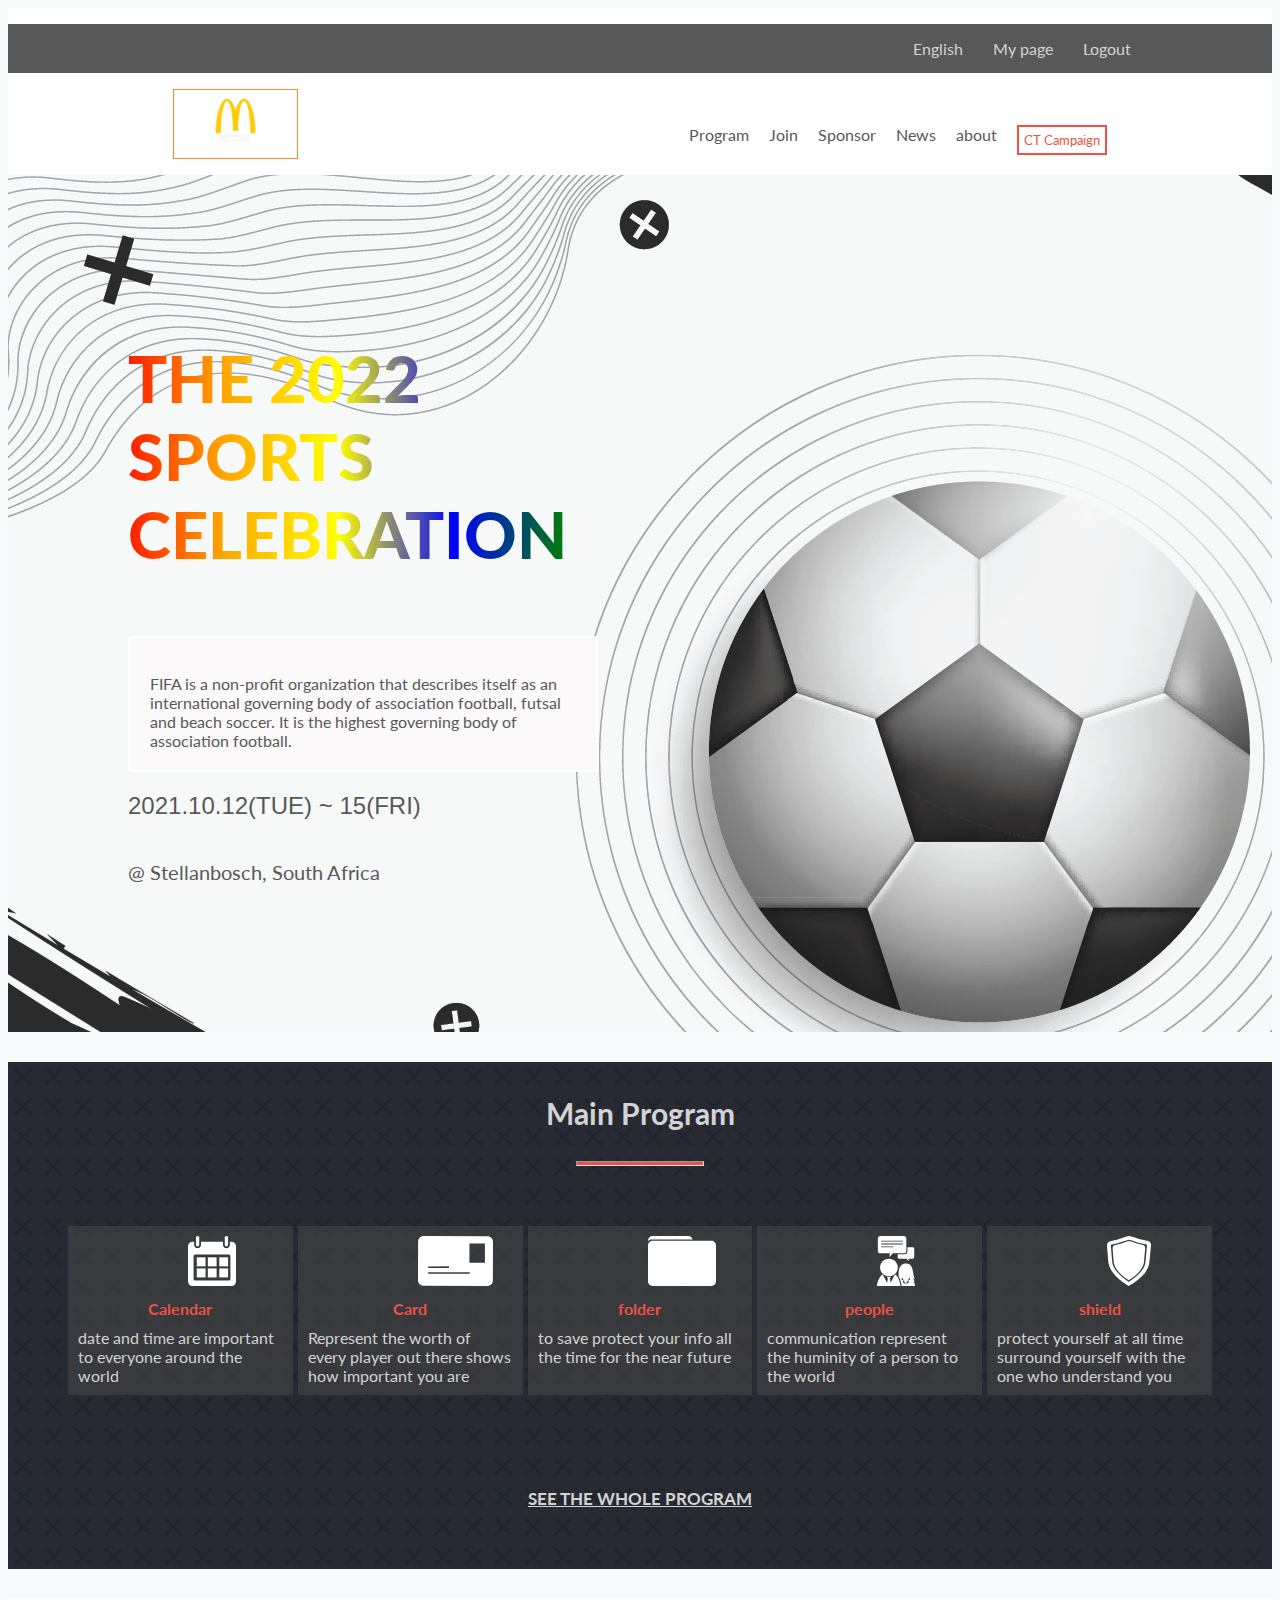
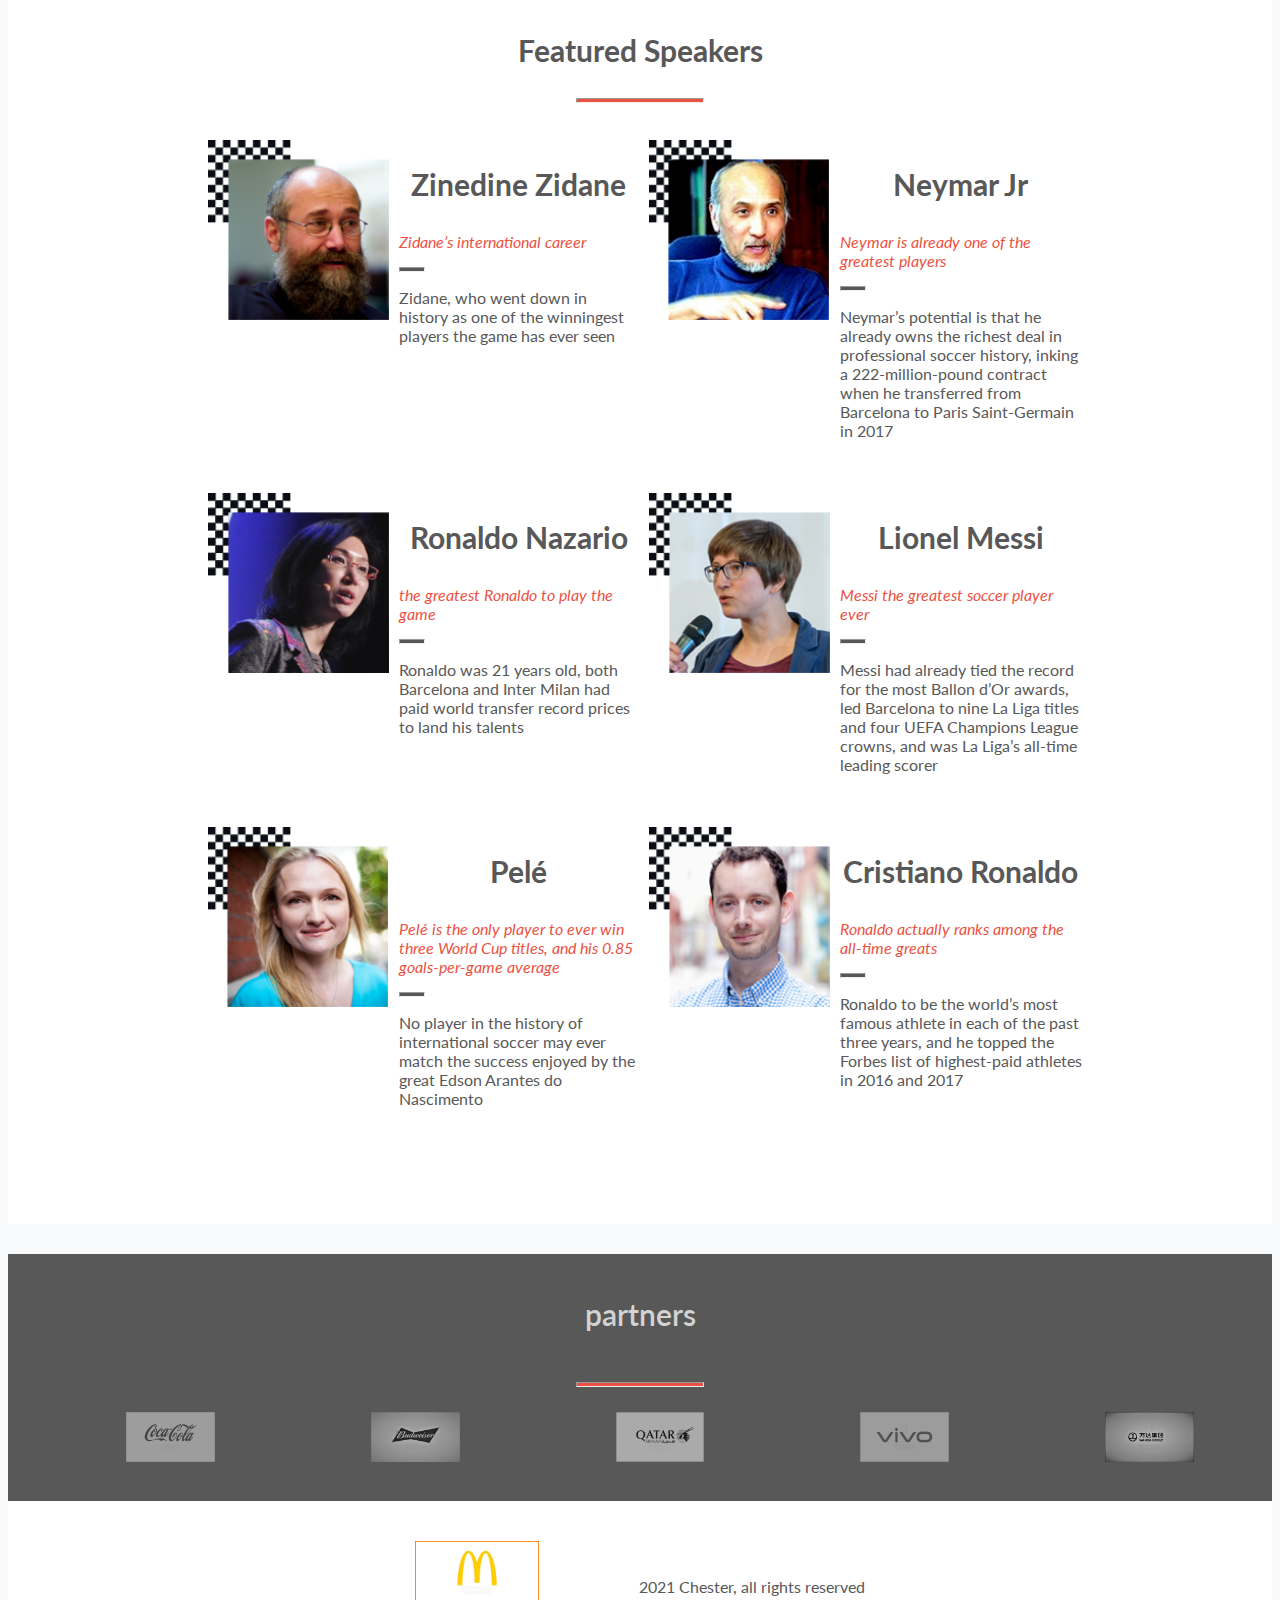
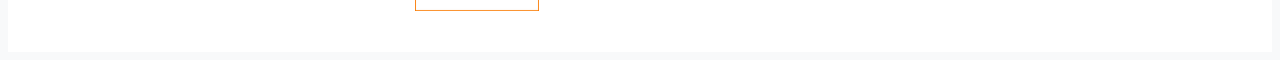
<file: index.html>
<!DOCTYPE html>
<html lang="en">
  <head>
    <meta charset="UTF-8" />
    <meta http-equiv="X-UA-Compatible" content="IE=edge" />
    <meta name="viewport" content="width=device-width, initial-scale=1.0" />
    <link
      href="https://cdn.jsdelivr.net/npm/bootstrap@5.1.3/dist/css/bootstrap.min.css"
      rel="stylesheet"
      integrity="sha384-1BmE4kWBq78iYhFldvKuhfTAU6auU8tT94WrHftjDbrCEXSU1oBoqyl2QvZ6jIW3"
      crossorigin="anonymous"
    />
    <link
      rel="stylesheet"
      href="https://use.fontawesome.com/releases/v5.15.4/css/all.css"
      integrity="sha384-DyZ88mC6Up2uqS4h/KRgHuoeGwBcD4Ng9SiP4dIRy0EXTlnuz47vAwmeGwVChigm"
      crossorigin="anonymous"
    />
    <link rel="stylesheet" href="style.css" />
    <link rel="stylesheet" href="style2.css" />
    <title>Chester</title>
  </head>
  <body>
    <header>
      <!-- mobile  -->
      <div class="header-sect">
        <span class="clas"></span>
        <div id=mob-nav>
          <ul class="menu-1">
            
             
              <li><a href="#">Program</a></li>
              <li> <a href="#">Join</a></li>
            <li><a href="#">Sponsor</a></li>
            <li><a href="#">News</a></li><li>
           <a href="about.html">About</a></li>
          </ul>
        </div>
        <span class="clas"></span>
      </div>
      <!-- Desktop  -->
      <nav>
        <div class="media">
          <ul>
            <li>
              <a href="https://web.facebook.com/rotshidzwa.mavhungu.5/"><i class="fab fa-facebook-f"></i></a>
            </li>
            <li>
              <a href="https://twitter.com/footballlz"><i class="fab fa-twitter"></i></a>
            </li>
            <li><a>English</a></li>
            <li><a>My page</a></li>
            <li><a>Logout</a></li>
          </ul>
        </div>
        <div class="navba">
          <a href="index.html"><img src="images/McDonald-s-Logo-StartupTalky.jpg" class="navImage" alt="" /></a>
          <ul>

            <li><a href="#">Program</a></li>
            <li><a href="#">Join</a></li>
            <li><a href="#">Sponsor</a></li>
            <li><a href="#">News</a></li>
            <li><a href="./about.html">about</a></li>
            <li><button type="button">CT Campaign</button></li>
          </ul>
        </div>
      </nav>
    </header>

    <main> 
      <section class="ban">
        <h1>The 2022 
            <br>sports
             <br>celebration</h1>
        <div class="ban-summary">
          <p>
            FIFA is a non-profit organization that describes itself as an international governing body of association football, futsal and beach soccer. It is the highest governing body of association football.
          </p>
        </div>
        <h2>2021.10.12(tue) ~ 15(fri)</h2>
        <p class="place">@ stellanbosch, South africa</p>
      </section>

      <section class="prog">
        <h3>Main Program</h3>
        <hr class="line" />

        <div class="prog-line">
          <div id="prog-0" class="cards">
            <img src="images/calendar.svg" alt="" />
            <p class="title">Calendar</p>
            <p>date and time are important  to everyone around the world</p>
          </div>
          <div id="prog-1" class="cards">
            <img src="images/card.svg" alt="" />
            <p class="title">Card</p>
            <p>Represent the worth  of every player out there shows how important you are</p>
          </div>
          <div id="prog-2" class="cards">
            <img src="images/folder.svg" alt="" />
            <p class="title">folder</p>
            <p>to save protect your info all the time for the near future</p>
          </div>
          <div id="prog-3" class="cards">
            <img src="images/people.svg" alt="" />
            <p class="title">people</p>
            <p>communication represent the huminity of a person to the world</p>
          </div>
          <div id="prog-4" class="cards">
            <img src="images/shield.svg" alt="" />
            <p class="title">shield</p>
            <p>protect yourself at all time surround yourself with the one who understand you </p>
          </div>
        </div>
        <h3 class="linked"><a href="">SEE THE WHOLE PROGRAM</a></h3>
        <button type="button">join sports summit program 2021</button>
      </section>

      <section class="speakers">
        <h3>featured speakers</h3>
        <hr class="line" />
        <div class="speakers-lineout"></div>
        <button id="button" type="button">More</button>
      </section>

      <section class="sponser">
        <h3>partners</h3>
        <hr class="line" />

        <ul class="sponser-list">
          <li class="image"><img src="images/Coca-Cola-Logo-StartupTalky--1-.jpg" alt="" /></li>
          <li><img src="images/Budweiser-Logo-StartupTalky.jpg" alt="" /></li>
          <li><img src="images/Qatar-Airways-Logo-StartupTalky.jpg" alt="" /></li>
          <li class="image">
            <img src="images/Vivo-Logo-StartupTalky--1-.jpg" class="stretch" alt="" />
          </li>
          <li class="image">
            <img src="images/Wanda-Group-Logo-StartupTalky.jpg" class="stretch" alt="" />
          </li>
        </ul>
      </section>
    </main>
    <footer>
      <div class="footer color-w">
        <img src="images/McDonald-s-Logo-StartupTalky.jpg" alt="" />
        <p>2021  Chester, all rights reserved</p>
      </div>
    </footer>

    <script
      src="https://cdn.jsdelivr.net/npm/bootstrap@5.1.3/dist/js/bootstrap.bundle.min.js"
      integrity="sha384-ka7Sk0Gln4gmtz2MlQnikT1wXgYsOg+OMhuP+IlRH9sENBO0LRn5q+8nbTov4+1p"
      crossorigin="anonymous"
    ></script>
    <script src="script.js"></script>
  </body>
</html>
</file>
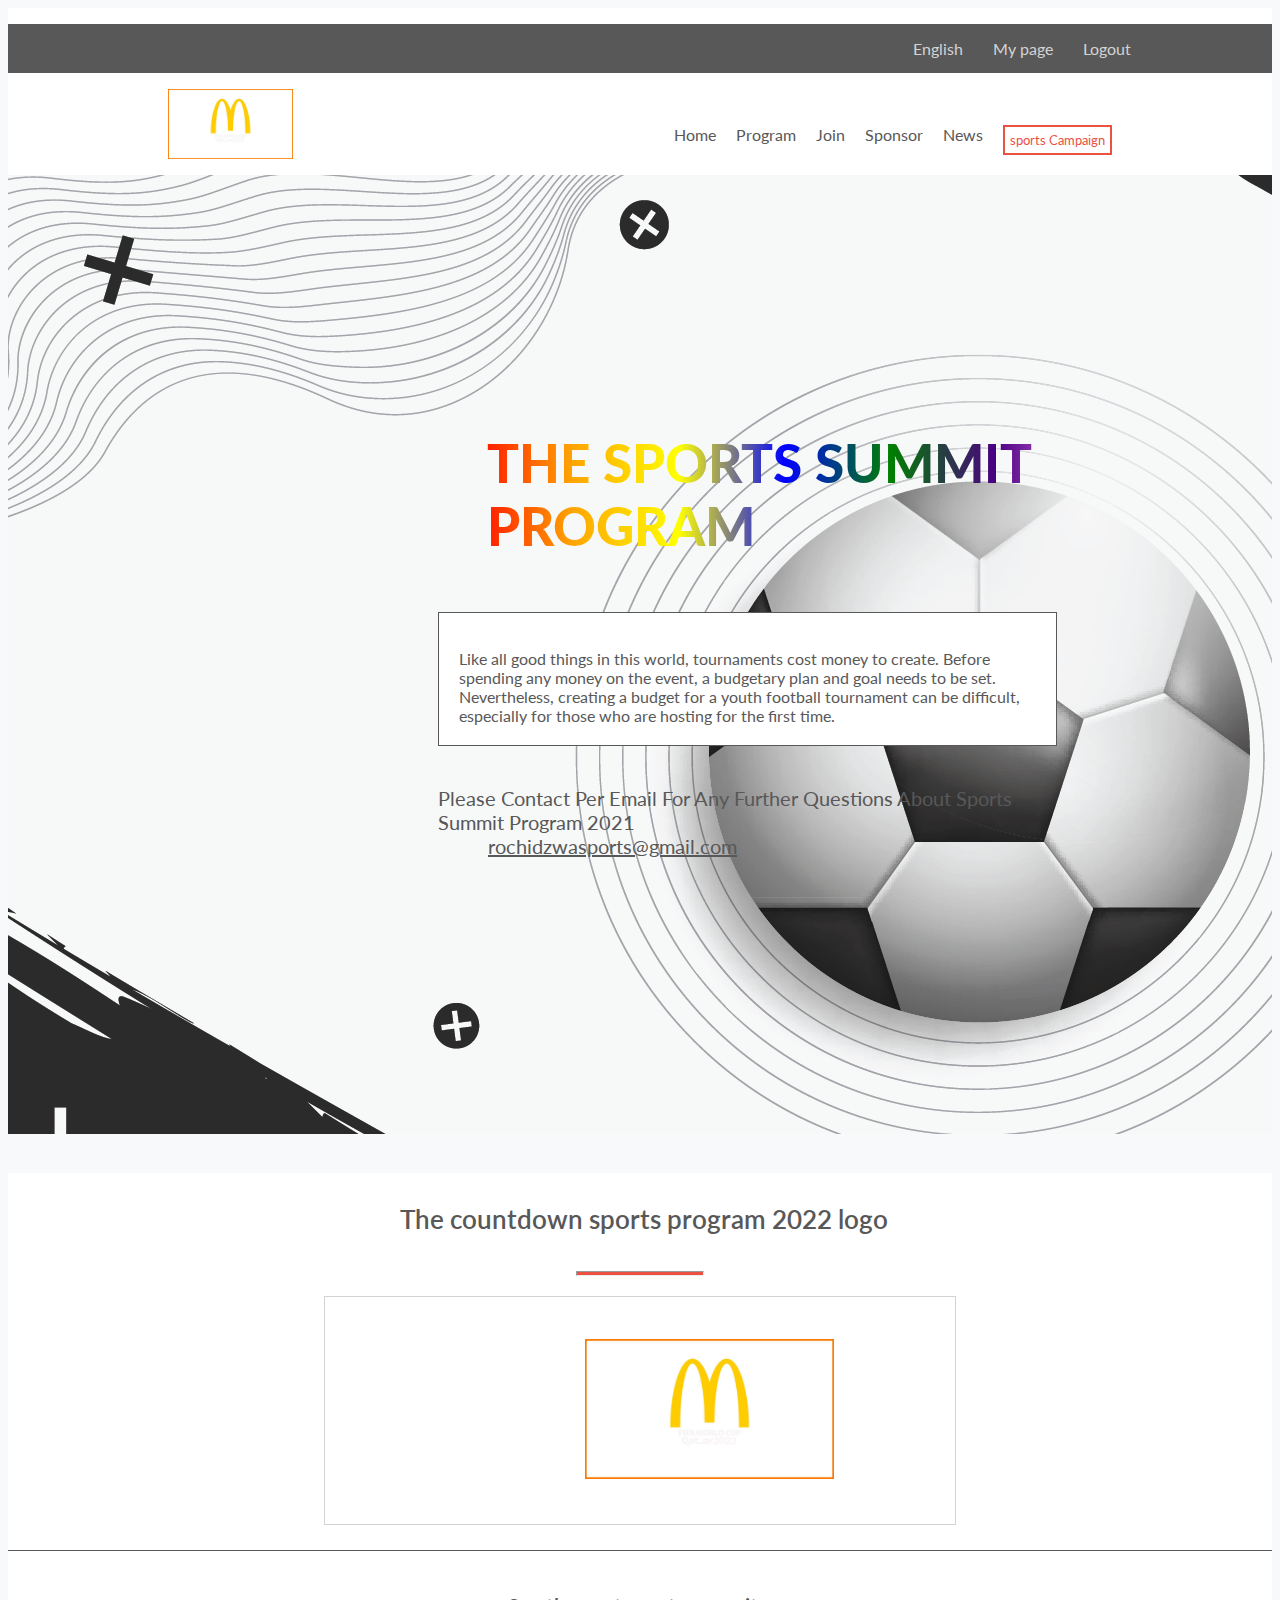
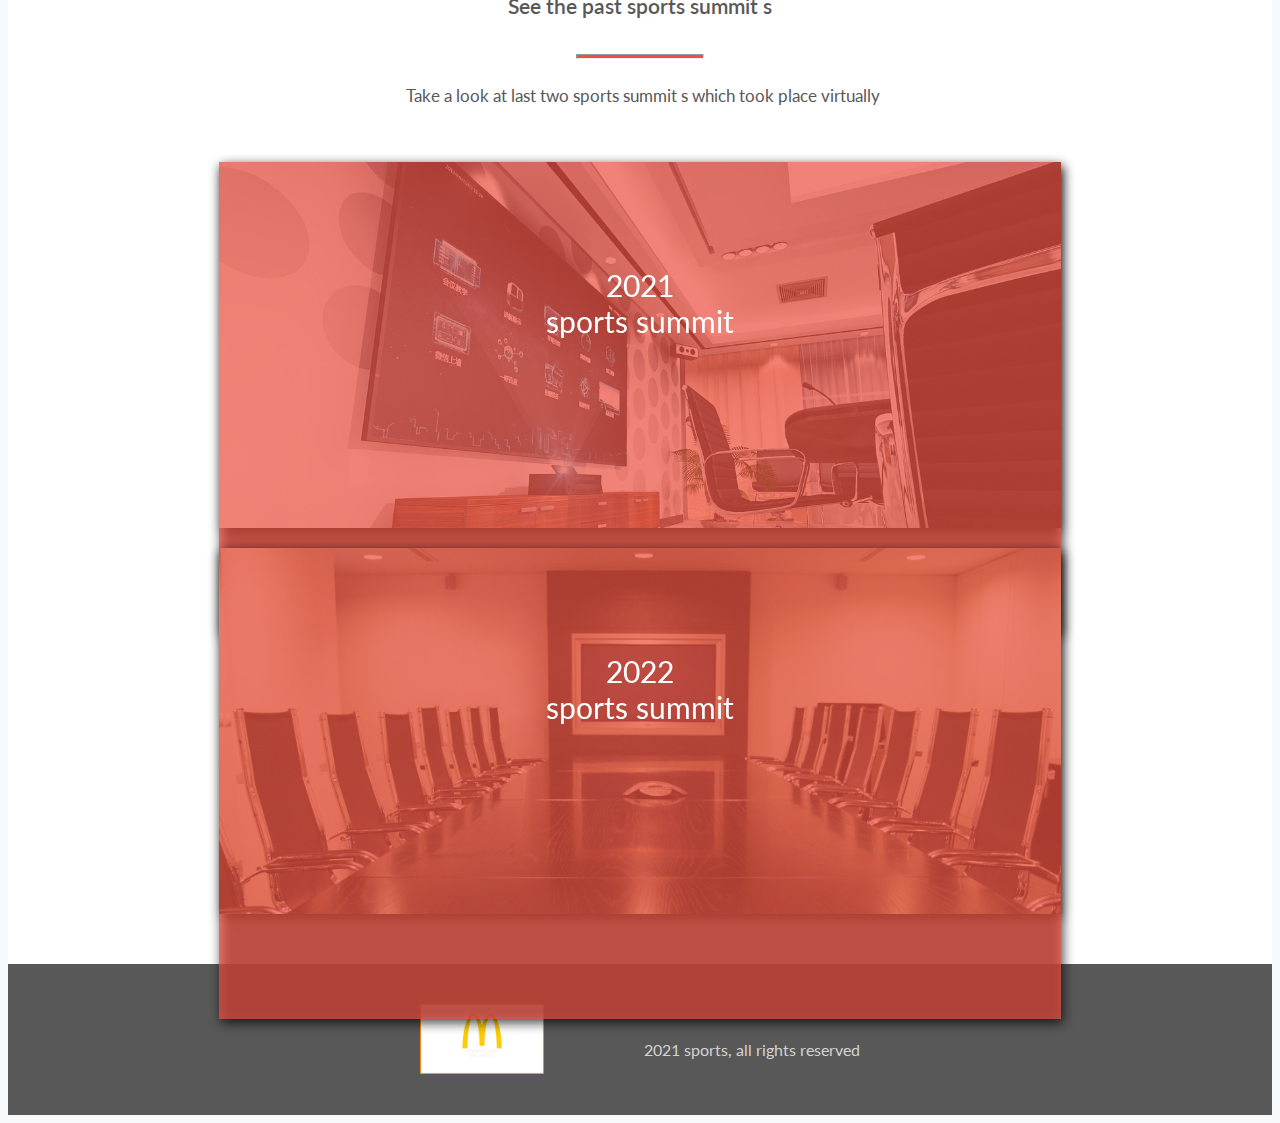
<file: about.html>
<!DOCTYPE html>
<html lang="en">
  <head>
    <meta charset="UTF-8" />
    <meta http-equiv="X-UA-Compatible" content="IE=edge" />
    <meta name="viewport" content="width=device-width, initial-scale=1.0" />
    <link
      href="https://cdn.jsdelivr.net/npm/bootstrap@5.1.3/dist/css/bootstrap.min.css"
      rel="stylesheet"
      integrity="sha384-1BmE4kWBq78iYhFldvKuhfTAU6auU8tT94WrHftjDbrCEXSU1oBoqyl2QvZ6jIW3"
      crossorigin="anonymous"
    />
    <link
      rel="stylesheet"
      href="https://use.fontawesome.com/releases/v5.15.4/css/all.css"
      integrity="sha384-DyZ88mC6Up2uqS4h/KRgHuoeGwBcD4Ng9SiP4dIRy0EXTlnuz47vAwmeGwVChigm"
      crossorigin="anonymous"
    />
    <link rel="stylesheet" href="style.css" />
    <link rel="stylesheet" href="style2.css" />
    <title>chester</title>
  </head>
  <body>
    <header>
      <!-- mobile  -->
      <div class="header-sect">
        <span class="clas"></span>
        <div id="mob-nav">
          <ul class="menu-1">
            <li>
              <a href="index.html">Home</a>
            </li>
            <li>
              <a href="#">Program</a>
            </li>
            <li>
              <a href="#">Join</a>
            </li>
            <li>
              <a href="#">Sponsor</a>
            </li>
          </ul>
        </div>
        <span class="clas"></span>
      </div>
      <!-- Desktop -->
      <nav>
        <div class="media">
          <ul>
            <li>
              <a><i class="fab fa-facebook-f"></i></a>
            </li>
            <li>
              <a><i class="fab fa-twitter"></i></a>
            </li>
            <li><a>English</a></li>
            <li><a>My page</a></li>
            <li><a>Logout</a></li>
          </ul>
        </div>
        <div class="navba">
          <a href="index.html"><img src="images/McDonald-s-Logo-StartupTalky.jpg" class="navImage" alt="" /></a>
          <ul>
            <li><a href="./index.html">Home</a></li>
            <li><a href="#">Program</a></li>
            <li><a href="#">Join</a></li>
            <li><a href="#">Sponsor</a></li>
            <li><a href="#">News</a></li>
            <li><button type="button">sports Campaign</button></li>
          </ul>
        </div>
      </nav>
    </header>

    <main>
      <section class="ban ">
        <div class="container">
        <h1 class="margin-left">the sports summit  program</h1>
        <div class="ban-summary move white-bg">
          <p>
            Like all good things in this world,
             tournaments cost money to create.
              Before spending any money on the event, 
              a budgetary plan and goal needs to be set.
               Nevertheless, creating a budget for a youth football
                tournament can be difficult, 
            especially for those who are hosting for the first time.
           
          </p>
        </div>
        <p class="place side">
          Please contact per Email for any further questions about sports summit
          program 2021 <br />
          <span>rochidzwasports@gmail.com</span>
        </p>
        </div>
      </section>

      <section class="about">
        <h3>The countdown sports program 2022 logo</h3>
        <hr class="line" />
        <p>
         
        </p>
        <div class="about-logo">
          <img src="images/McDonald-s-Logo-StartupTalky.jpg" alt="" />
        </div>
      </section>

      <section class="past-events">
        <h3>See the past sports summit s</h3>
        <hr class="line" />
        <p class="event-summary">
          Take a look at last two sports summit s which took place virtually
        </p>
        <div class="event-list">
          <div id="event-0">
            <div class="bg-color">
              <span>2021</span> <br />
              sports summit 
            </div>
          </div>
          <div id="event-1">
            <div class="bg-color">
              <span>2022</span> <br />
              sports summit 
            </div>
          </div>
        </div>
      </section>

      <section class="sponser off">
            <h3>Partner</h3>
            <hr class="line" />
            <ul class="sponser-list">
              <li class="image"><img src="images/Coca-Cola-Logo-StartupTalky--1-.jpg" alt="" /></li>
              <li><img src="images/Budweiser-Logo-StartupTalky.jpg" alt="" /></li>
              <li><img src="images/Qatar-Airways-Logo-StartupTalky.jpg" alt="" /></li>
              <li class="image">
                <img src="images/Vivo-Logo-StartupTalky--1-.jpg" class="stretch" alt="" />
              </li>
              <li class="image">
                <img src="images/Wanda-Group-Logo-StartupTalky.jpg" class="stretch" alt="" />
              </li>
            </ul>
          </section>
        </main>
        <footer>
          <div class="footer color-s">
            <img src="images/McDonald-s-Logo-StartupTalky.jpg" alt="" />
            <p>2021 sports, all rights reserved</p>
          </div>
      </footer>

    <script
      src="https://cdn.jsdelivr.net/npm/bootstrap@5.1.3/dist/js/bootstrap.bundle.min.js"
      integrity="sha384-ka7Sk0Gln4gmtz2MlQnikT1wXgYsOg+OMhuP+IlRH9sENBO0LRn5q+8nbTov4+1p"
      crossorigin="anonymous"
    ></script>
    <script src="script.js"></script>
  </body>
</html>
</file>
<file: style.css>
@import url("http://fonts.cdnfonts.com/css/cocogoose");
@import url("https://fonts.googleapis.com/css2?family=Lato:wght@300;400;700;900&display=swap");

body {
  background: #f8f9fa;
  color: #585858;
  font-family: "Lato", sans-serif;
}

.menu-1 li a {
  color: #fff;
  font-family: "Lato", Arial, Helvetica, sans-serif;
  font-size: 16px;
  width: 100%;
  display: block;
  float: left;
  line-height: 40px;
}

.navba ul li a {
  text-decoration: none;
  color: #585858;
}

.navba ul li a:hover {
  color: #ec5242;
}

hr {
  width: 10%;
  height: 3px !important;
  margin: auto;
  background-color: #ec5242;
}

.ban {
  background-image: url("images/football-bg.png");
  background-repeat: no-repeat;
  padding: 20px 0;
}

.ban h1 {
  font-family: "Lato", sans-serif;
  font-weight: 900;
  padding-top: 20px;
  padding-left: 20px;
  padding-bottom: 20px;
  font-size: 35px;
  width: 100%;
  text-transform: uppercase;
  background-image: linear-gradient(to left, violet, indigo, green, blue, yellow, orange, red);
  -webkit-background-clip: text;
  color: transparent;
}

.ban .ban-summary {
  font-family: "Lato", sans-serif;
  font-weight: 400;
  border: 2px solid #fff;
  padding: 20px;
  margin: 0 15px 0 20px;
  background-color: #fbf9f9;
}

.ban .white-bg {
  background-color: #fff;
  border: 1px solid #585858;
}

.about p {
  margin: 20px;
  font-family: "Lato", sans-serif;
  text-align: center;
}

.ban .ban-summary p {
  margin-bottom: 0;
}

.ban span {
  text-transform: lowercase;
  margin-left: 50px;
  text-decoration: underline;
}

.ban h2 {
  font-family: "COCOGOOSE", sans-serif;
  font-weight: 400;
  text-transform: uppercase;
  margin-top: 20px;
  padding-left: 20px;
  font-size: 24px;
}

.ban .place {
  text-transform: capitalize;
  font-family: "Lato", sans-serif;
  margin-left: 20px;
  font-size: 20px;
  padding-top: 20px;
}

.prog {
  background-image: url("images/x-pattern.svg");
  padding-bottom: 20px;
}

.prog .linked {
  display: none;
}

.prog h3 {
  text-align: center;
  color: #d3d3d3;
  padding-top: 20px;
}

.prog button {
  border: 0;
  background-color: #ec5242;
  color: #d3d3d3;
  height: 88px;
  font-size: 22px;
  padding: 13px;
  margin: 29px 44px 29px 44px;
  text-transform: capitalize;
  font-family: "Lato", sans-serif;
}

.speakers {
  background-color: #fff;
}

.speakers h3 {
  text-align: center;
  color: #585858;
  font-size: 30px;
  padding-top: 33px;
  text-transform: capitalize;
  font-family: "Lato", sans-serif;
}

#speaker-1 .speaker-summary,
#speaker-2 .speaker-summary,
#speaker-3 .speaker-summary,
#speaker-4 .speaker-summary,
#speaker-5 .speaker-summary,
#speaker-6 .speaker-summary {
  font-style: italic;
  color: #ec5242;
}

.speakers-lineout hr {
  margin-left: 0;
  background-color: #585858;
}

.speakers button {
  width: 90%;
  border: 1px solid #585858;
  background-color: #fff;
  padding: 20px 5px 20px 5px;
  margin: 50px 16px;
  border-radius: 5px;
  font-size: 25px;
  color: #585858;
  font-family: "Lato", sans-serif;
}

.about {
  background-color: #fff;
  font-family: "Lato", sans-serif;
  font-weight: 900;
  padding-bottom: 5px;
}

.about h3 {
  font-size: 26px;
  margin: 39px 40px 36px 47px;
  padding-top: 30px;
  font-family: "Lato", sans-serif;
  font-weight: 600;
  text-align: center;
}

.past-events {
  border-top: 1px solid #585858;
  background-color: #fff;
  padding-bottom: 20px;
}

.past-events h3 {
  font-size: 21px;
  margin: 42px 19px 36px 19px;
  font-family: "Lato", sans-serif;
  font-weight: 600;
  text-align: center;
}

.past-events .event-summary {
  font-family: "Lato", sans-serif;
  font-weight: 400;
  border: 1px solid #fff;
  padding: 25px;
  font-size: 17px;
  margin: 0 15px 0 20px;
  text-align: center;
}

.event-list {
  display: grid;
  grid-template-rows: auto auto;
  grid-template-columns: 1fr;
  gap: 20px;
  margin: 30px;
  height: 100%;
}

#event-0 {
  background-image: url("images/set.jpg");
  grid-row-start: 1;
  grid-column-start: 1;
  grid-row-end: 2;
  grid-column-end: 2;
  height: 250px;
  background-repeat: no-repeat;
  background-size: cover;
  filter: drop-shadow(2px 4px 6px black);
}

#event-1 {
  background-image: url("images/center.jpg");
  grid-row-start: 2;
  grid-column-start: 1;
  grid-row-end: 3;
  grid-column-end: 2;
  height: 250px;
  background-repeat: no-repeat;
  background-size: cover;
  filter: drop-shadow(2px 4px 6px black);
}

.event-list .bg-color {
  background-color: #ec5242b8;
  height: 100%;
  padding-top: 105px;
  font-size: 30px;
  text-align: center;
  color: #fff;
}

.sponser {
  background-color: #585858;
  height: 100%;
  padding-bottom: 20px;
}

.sponser h3 {
  color: #d3d3d3;
  font-size: 30px;
  padding-top: 42px;
  text-align: center;
  font-family: "Lato", sans-serif;
  font-weight: 600;
  padding-bottom: 20px;
}

.about-logo {
  border: 1px solid #d3d3d3;
  margin: 20px;
}

@media screen and (max-width: 768px) {
  nav {
    display: none;
  }

  .prog-line {
    display: -ms-grid;
    display: grid;
    -ms-grid-rows: auto auto auto auto auto;
    grid-template-rows: auto auto auto auto auto;
    -ms-grid-columns: 1fr;
    grid-template-columns: 1fr;
    gap: 10px;
    height: 100%;
    padding: 20px;
  }

  #prog-0 {
    background-color: rgba(68, 68, 68, 0.64);
    grid-row: 1;
    grid-row-start: 1;
    grid-column: 1;
    grid-column-start: 1;
    grid-row-end: 2;
    grid-column-end: 2;
    display: flex;
  }

  .off.off {
    display: block;
  }

  .footer img {
    height: 100px;
  }

  .sponser-list img {
    height: 42px;
  }

  .about-logo img {
    height: 120px;
    margin-left: 100px;
  }

  #prog-0 img {
    height: 60px;
    margin-top: 12%;
    margin-left: 5px;
  }

  .footer p {
    font-size: 13px;
    padding-top: 37px;
    margin: 14px;
    font-family: "Lato", sans-serif;
    color: #585858;
  }

  #prog-0 p {
    margin: 20px 5px;
    font-size: 17px;
    color: #d3d3d3;
  }

  #prog-0 .title {
    color: #ec5242;
    margin-top: 16%;
    margin-bottom: 12%;
  }

  #prog-1 {
    background-color: rgba(68, 68, 68, 0.64);
    grid-row: 2;
    grid-row-start: 2;
    grid-column: 1;
    grid-column-start: 1;
    grid-row-end: 3;
    grid-column-end: 2;
    display: flex;
  }

  #prog-1 img {
    height: 60px;
    margin-top: 12%;
    margin-left: 5px;
  }

  #prog-1 p {
    margin: 20px 5px;
    font-size: 17px;
    color: #d3d3d3;
  }

  #prog-1 .title {
    color: #ec5242;
    margin-top: 16%;
    margin-bottom: 12%;
  }

  #prog-2 {
    background-color: rgba(68, 68, 68, 0.64);
    grid-row: 3;
    grid-row-start: 3;
    grid-column: 1;
    grid-column-start: 1;
    grid-row-end: 4;
    grid-column-end: 2;
    display: flex;
  }

  #prog-2 img {
    height: 60px;
    margin-top: 12%;
    margin-left: 5px;
  }

  #prog-2 p {
    margin: 20px 5px;
    font-size: 17px;
    color: #d3d3d3;
  }

  #prog-2 .title {
    color: #ec5242;
    margin-top: 16%;
    margin-bottom: 12%;
  }

  #prog-3 {
    background-color: rgba(68, 68, 68, 0.64);
    grid-row: 4;
    grid-row-start: 4;
    grid-column: 1;
    grid-column-start: 1;
    grid-row-end: 5;
    grid-column-end: 2;
    display: flex;
  }

  #prog-3 img {
    height: 60px;
    margin-top: 12%;
    margin-left: 5px;
  }

  #prog-3 p {
    margin: 20px 5px;
    font-size: 17px;
    color: #d3d3d3;
  }

  #prog-3 .title {
    color: #ec5242;
    margin-top: 16%;
    margin-bottom: 12%;
  }

  #prog-4 {
    background-color: rgba(68, 68, 68, 0.64);
    grid-row: 5;
    grid-row-start: 5;
    grid-column: 1;
    grid-column-start: 1;
    grid-row-end: 6;
    grid-column-end: 2;
    display: flex;
  }

  #prog-4 img {
    height: 60px;
    margin-top: 12%;
    margin-left: 5px;
  }

  #prog-4 p {
    margin: 20px 5px;
    font-size: 17px;
    color: #d3d3d3;
  }

  #prog-4 .title {
    margin-top: 16%;
    margin-bottom: 12%;
    color: #ec5242;
  }

  .speakers-lineout {
    display: -ms-grid;
    display: grid;
    -ms-grid-rows: 1fr 1fr;
    grid-template-rows: 1fr 1fr;
    -ms-grid-columns: 1fr;
    grid-template-columns: 1fr;
    height: 100%;
    gap: 30px;
  }

  #speaker-1 {
    grid-row: 1;
    grid-row-start: 1;
    grid-column: 1;
    grid-column-start: 1;
    grid-row-end: 2;
    grid-column-end: 2;
    display: flex;
  }

  #speaker-1 img {
    height: 150px;
    margin: 17px;
  }

  #speaker-1 h3 {
    color: #272a31;
    text-align: left;
    font-family: "COCOGOOSE", sans-serif;
    font-size: 25px;
  }

  #speaker-1 p {
    color: #272a31;
    font-family: "Lato", sans-serif;
  }

  #speaker-2 {
    grid-row: 2;
    grid-row-start: 2;
    grid-column: 1;
    grid-column-start: 1;
    grid-row-end: 3;
    grid-column-end: 2;
    display: flex;
  }

  #speaker-2 img {
    height: 150px;
    margin: 17px;
  }

  #speaker-2 h3 {
    color: #272a31;
    text-align: left;
    font-family: "COCOGOOSE", sans-serif;
    font-size: 25px;
  }

  #speaker-2 .speaker-summary {
    font-style: italic;
    color: #ec5242;
  }

  #speaker-2 p {
    color: #272a31;
    font-family: "Lato", sans-serif;
  }

  #speaker-3 {
    grid-row: 3;
    grid-row-start: 3;
    grid-column: 1;
    grid-column-start: 1;
    grid-row-end: 4;
    grid-column-end: 2;
    display: flex;
  }

  #speaker-3 img {
    height: 150px;
    margin: 17px;
  }

  #speaker-3 h3 {
    color: #272a31;
    text-align: left;
    font-family: "COCOGOOSE", sans-serif;
    font-size: 25px;
  }

  #speaker-3 p {
    color: #272a31;
    font-family: "Lato", sans-serif;
  }

  #speaker-4 {
    grid-row: 4;
    grid-row-start: 4;
    grid-column: 1;
    grid-column-start: 1;
    grid-row-end: 5;
    grid-column-end: 2;
    display: flex;
  }

  #speaker-4 img {
    height: 150px;
    margin: 17px;
  }

  #speaker-4 h3 {
    color: #272a31;
    text-align: left;
    font-family: "COCOGOOSE", sans-serif;
    font-size: 25px;
  }

  #speaker-4 p {
    color: #272a31;
    font-family: "Lato", sans-serif;
  }

  #speaker-5 {
    grid-row: 5;
    grid-row-start: 5;
    grid-column: 1;
    grid-column-start: 1;
    grid-row-end: 6;
    grid-column-end: 2;
    display: flex;
  }

  #speaker-5 img {
    height: 150px;
    margin: 17px;
  }

  #speaker-5 h3 {
    color: #272a31;
    text-align: left;
    font-family: "COCOGOOSE", sans-serif;
    font-size: 25px;
  }

  #speaker-5 p {
    color: #272a31;
    font-family: "Lato", sans-serif;
  }

  #speaker-6 {
    grid-row: 6;
    grid-row-start: 6;
    grid-column: 1;
    grid-column-start: 1;
    grid-row-end: 7;
    grid-column-end: 2;
    display: flex;
  }

  #speaker-6 img {
    height: 150px;
    margin: 17px;
  }

  #speaker-6 h3 {
    color: #272a31;
    text-align: left;
    font-family: "COCOGOOSE", sans-serif;
    font-size: 25px;
  }

  #speaker-6 p {
    color: #272a31;
    font-family: "Lato", sans-serif;
  }

  .sponser-list {
    display: flex;
    flex-wrap: wrap;
    padding-left: 0;
    justify-content: space-around;
  }

  .sponser-list .stretch {
    /* height: 50px; */
  }

  .footer {
    display: flex;
    background-color: #fff;
    padding: 21px 29px;
    justify-content: space-around;
  }
}

.header-sect {
  position: relative;
  top: 15px;
  left: 25px;
  width: 50px;
  height: 50px;
  display: block;
  cursor: pointer;
  -webkit-transition: opacity 0.2s linear;
  transition: opacity 0.2s linear;
}

.header-sect:hover {
  opacity: 0.8;
}

.header-sect span {
  display: block;
  float: left;
  clear: both;
  height: 10px;
  width: 50px;
  border-radius: 40px;
  background-color: #272a31;
  position: absolute;
  right: 3px;
  top: 3px;
  overflow: hidden;
  -webkit-transition: all 0.4s ease;
  transition: all 0.4s ease;
}

.header-sect span:nth-child(1) {
  margin-top: 10px;
  z-index: 9;
}

.header-sect #mob-nav {
  display: block;
  float: left;
  clear: both;
  height: 10px;
  width: 50px;
  background-color: #272a31;
  right: 3px;
  top: 3px;
  position: absolute;
  overflow: hidden;
  -webkit-transition: all 0.4s ease;
  transition: all 0.4s ease;
  margin-top: 25px;
  border-radius: 10px;
}

.header-sect span:nth-child(3) {
  margin-top: 40px;
}

.menu-1 {
  -webkit-transition: all 0.8s cubic-bezier(0.68, -0.55, 0.265, 1.55);
  transition: all 0.8s cubic-bezier(0.68, -0.55, 0.265, 1.55);
  height: 0;
  width: 0;
  left: 0;
  top: 0;
  position: relative;
  background-color: #67a00c;
  border-radius: 80%;
  z-index: 18;
  overflow: hidden;
}

.menu-1 li {
  display: block;
  float: right;
  clear: both;
  height: auto;
  margin-right: -160px;
  -webkit-transition: all 0.5s cubic-bezier(0.68, -0.55, 0.265, 1.55);
  transition: all 0.5s cubic-bezier(0.68, -0.55, 0.265, 1.55);
}

.oppenned li {
  margin-right: 168px;
}

.menu-1 li:first-child {
  margin-top: 180px;
}

.menu-1 li:nth-child(1) {
  -webkit-transition-delay: 0.05s;
  transition-delay: 0.05s;
}

.menu-1 li:nth-child(2) {
  -webkit-transition-delay: 0.1s;
  transition-delay: 0.1s;
}

.menu-1 li:nth-child(3) {
  -webkit-transition-delay: 0.15s;
  transition-delay: 0.15s;
}

.menu-1 li:nth-child(4) {
  -webkit-transition-delay: 0.2s;
  transition-delay: 0.2s;
}

.menu-1 li:nth-child(5) {
  -webkit-transition-delay: 0.25s;
  transition-delay: 0.25s;
}

.oppenned .menu-1 {
  opacity: 1;
  height: 400px;
  width: 400px;
  position: fixed;
}

.oppenned span:nth-child(1),
.oppenned span:nth-child(3) {
  z-index: 100;
  -webkit-transform: rotate(45deg);
  transform: rotate(45deg);
}

.oppenned span:nth-child(1) {
  -webkit-transform: rotate(45deg) translateY(12px) translateX(12px);
  transform: rotate(45deg) translateY(12px) translateX(12px);
}

.oppenned #mob-nav {
  position: fixed;
  height: 400px;
  width: 400px;
  left: -160px;
  top: -160px;
  border-radius: 50%;
  background-color: #585858;
  overflow: visible;
}

.oppenned span:nth-child(3) {
  -webkit-transform: rotate(-45deg) translateY(-10px) translateX(10px);
  transform: rotate(-45deg) translateY(-10px) translateX(10px);
}

.off {
  display: none;
}

@media screen and (min-width: 768px) {
  .header-sect {
    display: none;
  }

  nav {
    display: flex;
    -webkit-box-orient: vertical;
    -webkit-box-direction: normal;
    -ms-flex-direction: column;
    flex-direction: column;
    background-color: #fff;
  }

  nav .media ul {
    background-color: #585858;
    color: #d3d3d3;
    list-style: none;
    display: flex;
    -webkit-box-pack: end;
    -ms-flex-pack: end;
    justify-content: flex-end;
    padding-right: 10%;
  }

  nav .media ul li {
    padding: 15px;
  }

  .navba {
    display: flex;
    justify-content: space-around;
  }

  .navba .navImage {
    height: 70px;
  }

  nav .navba ul {
    display: flex;
    -webkit-box-pack: center;
    -ms-flex-pack: center;
    justify-content: center;
    list-style: none;
    color: #585858;
    margin-bottom: 0;
  }

  .about-logo {
    border: 1px solid #d3d3d3;
    margin: 20px 25%;
    padding: 42px;
  }

  .about-logo img {
    height: 140px;
    padding-left: 40%;
  }

  .footer img {
    height: 70px;
    padding: 0 100px 0 0;
  }

  nav .navba ul li {
    padding: 20px 0 20px 20px;
  }

  nav .navba ul li:hover {
    color: #ec5242;
  }

  nav .navba ul li button {
    border: 2px solid #ec5242;
    color: #ec5242;
    background-color: #fff;
    text-align: center;
    padding: 5px;
    font-family: "Lato", sans-serif;
  }

  .margin-left.margin-left.margin-left {
    font-size: 53px;
    max-width: 86%;
    margin-left: 109px;
  }

  .ban.ban {
    padding: 100px 100px 128px 100px;
  }

  .ban.ban h1 {
    font-size: 65px;
    max-width: 63%;
  }

  .ban.ban .ban-summary.ban-summary {
    max-width: 40%;
  }

  .ban.ban .side {
    margin-left: 80px;
  }

  .prog.prog h3 {
    display: block;
    text-align: center;
    color: #d3d3d3;
    font-size: 30px;
    padding-top: 33px;
    text-transform: capitalize;
  }

  .prog.prog .linked {
    font-size: 17px;
    padding-bottom: 40px;
    margin-bottom: 0;
  }

  .prog.prog .linked a {
    color: #d3d3d3;
  }

  .prog.prog button {
    display: none;
  }

  .prog.prog .prog-line {
    display: -ms-grid;
    display: grid;
    -ms-grid-rows: 1fr;
    grid-template-rows: 1fr;
    -ms-grid-columns: 1fr 1fr 1fr 1fr 1fr;
    grid-template-columns: 1fr 1fr 1fr 1fr 1fr;
    gap: 5px;
    height: 100%;
    margin: 60px;
  }

  .sponser.sponser .sponser-list img {
    height: 50px;
  }

  .prog.prog .prog-line .cards img {
    height: 50px;
    padding-left: 7.5rem;
    padding-top: 10px;
  }

  .prog.prog #prog-0 {
    background-color: rgba(68, 68, 68, 0.64);
    grid-row: 1;
    grid-row-start: 1;
    grid-column: 1;
    grid-column-start: 1;
    grid-row-end: 2;
    grid-column-end: 2;
  }

  .footer p {
    padding-top: 20px;
  }

  .prog.prog #prog-0 p {
    color: #d3d3d3;
    margin: 10px;
  }

  .prog.prog #prog-0 .title {
    text-align: center;
    color: #ec5242;
    font-weight: 700;
  }

  .prog.prog #prog-1 {
    background-color: rgba(68, 68, 68, 0.64);
    grid-row: 1;
    grid-row-start: 1;
    grid-column: 2;
    grid-column-start: 2;
    grid-row-end: 2;
    grid-column-end: 3;
  }

  .prog.prog #prog-1 p {
    color: #d3d3d3;
    margin: 10px;
  }

  .prog.prog #prog-1 .title {
    text-align: center;
    color: #ec5242;
    font-weight: 700;
  }

  .prog.prog #prog-2 {
    background-color: rgba(68, 68, 68, 0.64);
    grid-row: 1;
    grid-row-start: 1;
    grid-column: 3;
    grid-column-start: 3;
    grid-row-end: 2;
    grid-column-end: 4;
  }

  .prog.prog #prog-2 p {
    color: #d3d3d3;
    margin: 10px;
  }

  .prog.prog #prog-2 .title {
    text-align: center;
    color: #ec5242;
    font-weight: 700;
  }

  .prog.prog #prog-3 {
    background-color: rgba(68, 68, 68, 0.64);
    grid-row: 1;
    grid-row-start: 1;
    grid-column: 4;
    grid-column-start: 4;
    grid-row-end: 2;
    grid-column-end: 5;
  }

  .prog.prog #prog-3 p {
    color: #d3d3d3;
    margin: 10px;
  }

  .prog.prog #prog-3 .title {
    text-align: center;
    color: #ec5242;
    font-weight: 700;
  }

  .prog.prog #prog-4 {
    background-color: rgba(68, 68, 68, 0.64);
    grid-row: 1;
    grid-row-start: 1;
    grid-column: 5;
    grid-column-start: 5;
    grid-row-end: 2;
    grid-column-end: 6;
  }

  .prog.prog #prog-4 p {
    color: #d3d3d3;
    margin: 10px;
  }

  .prog.prog #prog-4 .title {
    text-align: center;
    color: #ec5242;
    font-weight: 700;
  }

  .speakers.speakers {
    padding-bottom: 100px;
  }

  .speakers.speakers button {
    display: none;
  }

  .speakers-lineout {
    display: -ms-grid;
    display: grid;
    -ms-grid-rows: auto auto auto;
    grid-template-rows: auto auto auto;
    -ms-grid-columns: auto auto;
    grid-template-columns: auto auto;
    gap: 0;
    height: 100%;
    margin: 0 15%;
  }

  .speakers-lineout #speaker-1,
  .speakers-lineout #speaker-2,
  .speakers-lineout #speaker-3,
  .speakers-lineout #speaker-4,
  .speakers-lineout #speaker-5,
  .speakers-lineout #speaker-6 {
    display: flex;
  }

  .speakers-lineout #speaker-1 img,
  .speakers-lineout #speaker-2 img,
  .speakers-lineout #speaker-3 img,
  .speakers-lineout #speaker-4 img,
  .speakers-lineout #speaker-5 img,
  .speakers-lineout #speaker-6 img {
    height: 180px;
    margin: 37px 10px 10px 10px;
  }

  .speakers-lineout #speaker-1 hr,
  .speakers-lineout #speaker-2 hr,
  .speakers-lineout #speaker-3 hr,
  .speakers-lineout #speaker-4 hr,
  .speakers-lineout #speaker-5 hr,
  .speakers-lineout #speaker-6 hr {
    margin-left: 0;
  }

  .sponser.sponser .sponser-list {
    display: flex;
    -ms-flex-pack: distribute;
    justify-content: space-around;
    margin-top: 25px;
  }

  #event-0,
  #event-1 {
    max-width: 70%;
    height: 366px;
    margin-left: 15%;
  }

  .footer {
    display: flex;
    -webkit-box-pack: center;
    -ms-flex-pack: center;
    justify-content: center;
    padding: 40px;
    background-color: #585858;
    color: #d3d3d3;
  }

  .color-w {
    background-color: #fff;
    color: #585858;
  }

  .move.move {
    margin-left: 80px;
    max-width: 800px !important;
  }
}
</file>
<file: style2.css>
@import url("http://fonts.cdnfonts.com/css/cocogoose");
@import url("https://fonts.googleapis.com/css2?family=Lato:wght@300;400;700;900&display=swap");

.header-sect {
  position: relative;
  top: -9px;
  left: 25px;
  width: 50px;
  height: 50px;
  display: block;
  cursor: pointer;
  -webkit-transition: opacity 0.2s linear;
  transition: opacity 0.2s linear;
}

.header-sect:hover {
  opacity: 0.8;
}

.header-sect span {
  display: block;
  float: left;
  clear: both;
  height: 10px;
  width: 50px;
  border-radius: 40px;
  background-color: #272a31;
  position: absolute;
  right: 3px;
  top: 3px;
  overflow: hidden;
  -webkit-transition: all 0.4s ease;
  transition: all 0.4s ease;
}

.header-sect span:nth-child(1) {
  margin-top: 10px;
  z-index: 9;
}

.header-sect #mobile-nav {
  display: block;
  float: left;
  clear: both;
  height: 10px;
  width: 50px;
  background-color: #272a31;
  right: 3px;
  top: 3px;
  position: absolute;
  overflow: hidden;
  -webkit-transition: all 0.4s ease;
  transition: all 0.4s ease;
  margin-top: 25px;
  border-radius: 10px;
}

.header-sect span:nth-child(3) {
  margin-top: 40px;
}

.menu-1 {
  -webkit-transition: all 0.8s cubic-bezier(0.68, -0.55, 0.265, 1.55);
  transition: all 0.8s cubic-bezier(0.68, -0.55, 0.265, 1.55);
  height: 20%;
  width: 0;
  left: 0;
  top: 0;
  position: relative;
  background-color: #737980;
  border-top-left-radius: 5%;
  border-top-right-radius: 5%;
  border-bottom-right-radius: 100%;
  z-index: 18;
  overflow: hidden;
}

.menu-1 li {
  display: block;
  float: right;
  clear: both;
  height: auto;
  margin-right: -160px;
  -webkit-transition: all 0.5s cubic-bezier(0.68, -0.55, 0.365, 1.55);
  transition: all 0.5s cubic-bezier(0.68, -0.55, 0.265, 1.65);
}

.oppenned li {
  margin-right: 168px;
}

.menu-1 li:first-child {
  margin-top: 180px;
}

.menu-1 li:nth-child(1) {
  -webkit-transition-delay: 0.05s;
  transition-delay: 0.05s;
}

.menu-1 li:nth-child(2) {
  -webkit-transition-delay: 0.1s;
  transition-delay: 0.1s;
}

.menu-1 li:nth-child(3) {
  -webkit-transition-delay: 0.15s;
  transition-delay: 0.15s;
}

.menu-1 li:nth-child(4) {
  -webkit-transition-delay: 0.2s;
  transition-delay: 0.2s;
}

.menu-1 li:nth-child(5) {
  -webkit-transition-delay: 0.25s;
  transition-delay: 0.25s;
}

.menu-1 li a {
  color: #fff;
  font-family: "Lato", Arial, Helvetica, sans-serif;
  font-size: 16px;
  width: 100%;
  display: block;
  float: left;
  line-height: 40px;
}

.oppenned .menu-1 {
  opacity: 1;
  height: 400px;
  width: 400px;
  position: fixed;
}

.oppenned span:nth-child(1),
.oppenned span:nth-child(3) {
  z-index: 100;
  -webkit-transform: rotate(45deg);
  transform: rotate(45deg);
}

.oppenned span:nth-child(1) {
  -webkit-transform: rotate(45deg) translateY(12px) translateX(12px);
  transform: rotate(45deg) translateY(12px) translateX(12px);
}

.oppenned #mobile-nav {
  position: fixed;
  height: 40px;
  width: 40px;
  left: -60px;
  top: -60px;
  border-radius: 100%;
  background-color: #7ac4ce;
  overflow: visible;
}

.oppenned span:nth-child(3) {
  -webkit-transform: rotate(-45deg) translateY(-10px) translateX(10px);
  transform: rotate(-45deg) translateY(-10px) translateX(10px);
}

.off {
  display: none;
}

@media screen and (min-width: 768px) {
  .header-sect {
    display: none;
  }

  nav {
    display: flex;
    -webkit-box-orient: vertical;
    -webkit-box-direction: normal;
    -ms-flex-direction: column;
    flex-direction: column;
    background-color: #fff;
  }

  nav .media ul {
    background-color: #585858;
    color: #d3d3d3;
    list-style: none;
    display: flex;
    -webkit-box-pack: end;
    -ms-flex-pack: end;
    justify-content: flex-end;
    padding-right: 10%;
  }

  nav .media ul li {
    padding: 15px;
  }

  .navba {
    display: flex;
    justify-content: space-around;
  }

  .navba .navImage {
    height: 70px;
  }

  nav .navba ul {
    display: flex;
    -webkit-box-pack: center;
    -ms-flex-pack: center;
    justify-content: center;
    list-style: none;
    color: #585858;
    margin-bottom: 0;
  }

  .about-logo {
    border: 1px solid #d3d3d3;
    margin: 20px 25%;
    padding: 42px;
  }

  .about-logo img {
    height: 140px;
    padding-left: 40%;
  }

  .footer img {
    height: 70px;
    padding: 0 100px 0 0;
  }

  nav .navba ul li {
    padding: 20px 0 20px 20px;
  }

  nav .navba ul li:hover {
    color: #ec5242;
  }

  nav .navba ul li button {
    border: 2px solid #ec5242;
    color: #ec5242;
    background-color: #fff;
    text-align: center;
    padding: 5px;
    font-family: "Lato", sans-serif;
  }

  .margin-left.margin-left.margin-left {
    font-size: 53px;
    max-width: 86%;
    margin-left: 109px;
  }

  .container {
    padding: 100px 100px 128px 250px;
  }

  .ban.ban {
    padding: 100px 100px 128px 100px;
  }

  .ban.ban h1 {
    font-size: 65px;
    max-width: 63%;
  }

  .ban.ban .ban-summary.ban-summary {
    max-width: 40%;
  }

  .ban.ban .side {
    margin-left: 80px;
  }

  .prog.prog h3 {
    display: block;
    text-align: center;
    color: #d3d3d3;
    font-size: 30px;
    padding-top: 33px;
    text-transform: capitalize;
  }

  .prog.prog .linked {
    font-size: 17px;
    padding-bottom: 40px;
    margin-bottom: 0;
  }

  .prog.prog .linked a {
    color: #d3d3d3;
  }

  .prog.prog button {
    display: none;
  }

  .prog.prog .prog-line {
    display: -ms-grid;
    display: grid;
    -ms-grid-rows: 1fr;
    grid-template-rows: 1fr;
    -ms-grid-columns: 1fr 1fr 1fr 1fr 1fr;
    grid-template-columns: 1fr 1fr 1fr 1fr 1fr;
    gap: 5px;
    height: 100%;
    margin: 60px;
  }

  .sponser.sponser .sponser-list img {
    height: 50px;
  }

  .prog.prog .prog-line .cards img {
    height: 50px;
  }

  .prog.prog #prog-0 {
    background-color: rgba(68, 68, 68, 0.64);
    grid-row: 1;
    grid-row-start: 1;
    grid-column: 1;
    grid-column-start: 1;
    grid-row-end: 2;
    grid-column-end: 2;
  }

  .footer p {
    padding-top: 20px;
  }

  .prog.prog #prog-0 p {
    color: #d3d3d3;
    margin: 10px;
  }

  .prog.prog #prog-0 .title {
    text-align: center;
    color: #ec5242;
  }

  .prog.prog #prog-1 {
    background-color: rgba(68, 68, 68, 0.64);
    grid-row: 1;
    grid-row-start: 1;
    grid-column: 2;
    grid-column-start: 2;
    grid-row-end: 2;
    grid-column-end: 3;
  }

  .prog.prog #prog-1 p {
    color: #d3d3d3;
    margin: 10px;
  }

  .prog.prog #prog-1 .title {
    text-align: center;
    color: #ec5242;
  }

  .prog.prog #prog-2 {
    background-color: rgba(68, 68, 68, 0.64);
    grid-row: 1;
    grid-row-start: 1;
    grid-column: 3;
    grid-column-start: 3;
    grid-row-end: 2;
    grid-column-end: 4;
  }

  .prog.prog #prog-2 p {
    color: #d3d3d3;
    margin: 10px;
  }

  .prog.prog #prog-2 .title {
    text-align: center;
    color: #ec5242;
  }

  .prog.prog #prog-3 {
    background-color: rgba(68, 68, 68, 0.64);
    grid-row: 1;
    grid-row-start: 1;
    grid-column: 4;
    grid-column-start: 4;
    grid-row-end: 2;
    grid-column-end: 5;
  }

  .prog.prog #prog-3 p {
    color: #d3d3d3;
    margin: 10px;
  }

  .prog.prog #prog-3 .title {
    text-align: center;
    color: #ec5242;
  }

  .prog.prog #prog-4 {
    background-color: rgba(68, 68, 68, 0.64);
    grid-row: 1;
    grid-row-start: 1;
    grid-column: 5;
    grid-column-start: 5;
    grid-row-end: 2;
    grid-column-end: 6;
  }

  .prog.prog #prog-4 p {
    color: #d3d3d3;
    margin: 10px;
  }

  .prog.prog #prog-4 .title {
    text-align: center;
    color: #ec5242;
  }

  .speakers.speakers {
    padding-bottom: 100px;
  }

  .speakers.speakers button {
    display: none;
  }

  .speakers-lineout {
    display: -ms-grid;
    display: grid;
    -ms-grid-rows: auto auto auto;
    grid-template-rows: auto auto auto;
    -ms-grid-columns: auto auto;
    grid-template-columns: auto auto;
    gap: 0;
    height: 100%;
    margin: 0 15%;
  }

  .speakers-lineout #speaker-1,
  .speakers-lineout #speaker-2,
  .speakers-lineout #speaker-3,
  .speakers-lineout #speaker-4,
  .speakers-lineout #speaker-5,
  .speakers-lineout #speaker-6 {
    display: flex;
  }

  .speakers-lineout #speaker-1 img,
  .speakers-lineout #speaker-2 img,
  .speakers-lineout #speaker-3 img,
  .speakers-lineout #speaker-4 img,
  .speakers-lineout #speaker-5 img,
  .speakers-lineout #speaker-6 img {
    height: 180px;
    margin: 37px 10px 10px 10px;
  }

  .speakers-lineout #speaker-1 hr,
  .speakers-lineout #speaker-2 hr,
  .speakers-lineout #speaker-3 hr,
  .speakers-lineout #speaker-4 hr,
  .speakers-lineout #speaker-5 hr,
  .speakers-lineout #speaker-6 hr {
    margin-left: 0;
  }

  .sponser.sponser .sponser-list {
    display: flex;
    -ms-flex-pack: distribute;
    justify-content: space-around;
    margin-top: 25px;
  }

  #event-0,
  #event-1 {
    max-width: 70%;
    height: 366px;
    margin-left: 15%;
  }

  .footer {
    display: flex;
    -webkit-box-pack: center;
    -ms-flex-pack: center;
    justify-content: center;
    padding: 40px;
    background-color: #585858;
    color: #d3d3d3;
  }

  .color-w {
    background-color: #fff;
    color: #585858;
  }

  .color-f {
    background-color: rgb(106, 104, 104);
    color: #f4eded;
  }

  .move.move {
    margin-left: 80px;
    max-width: 800px !important;
  }
}
</file>
